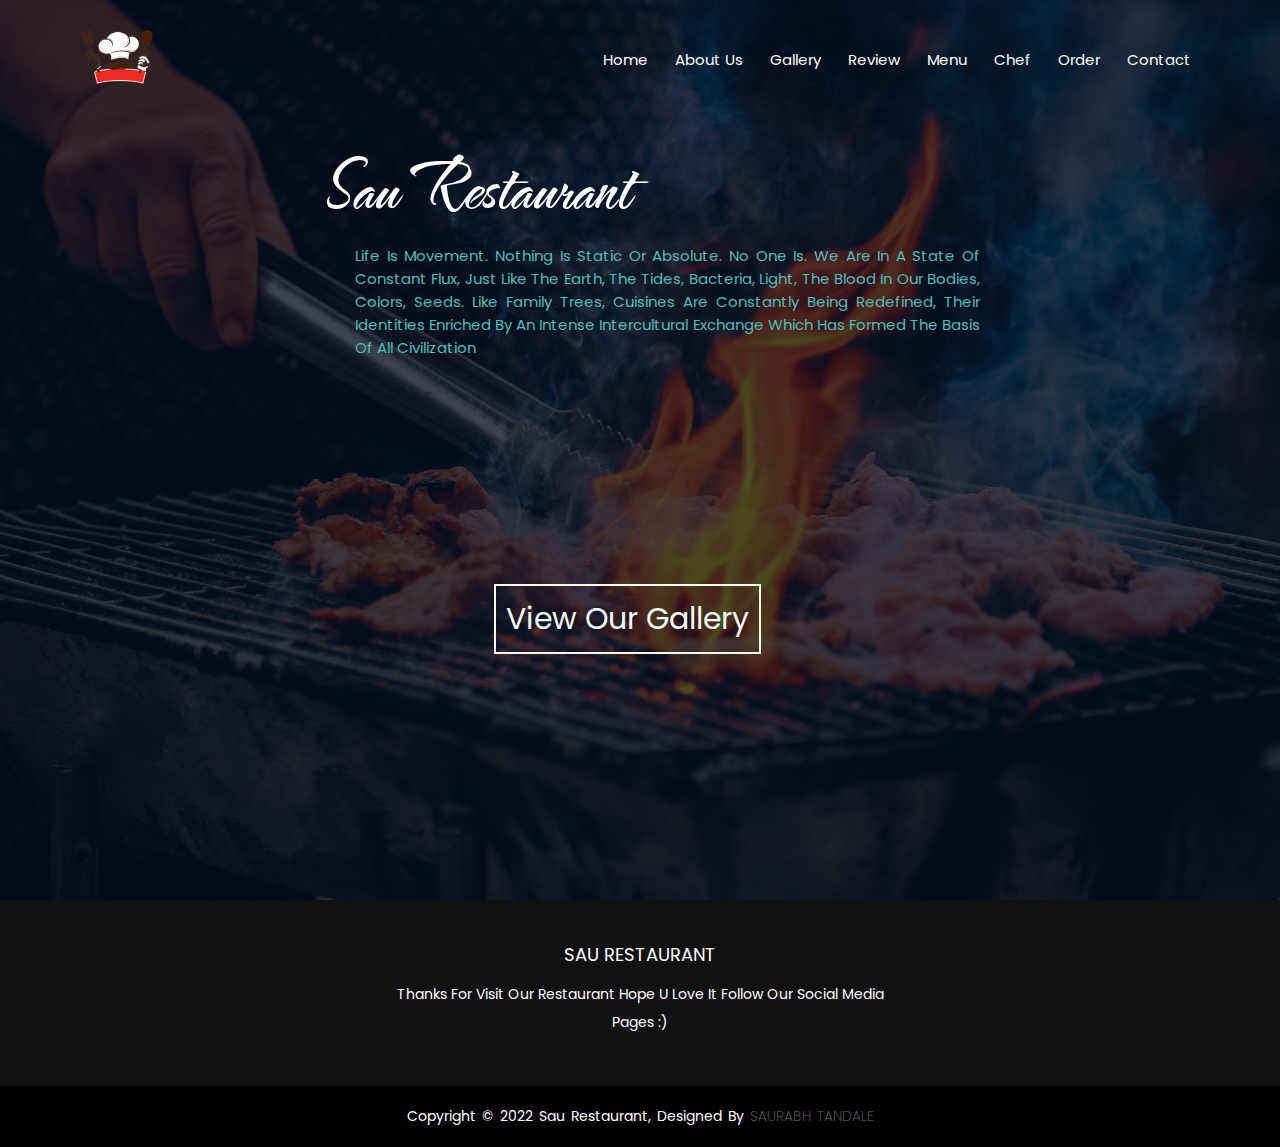
<file: index.html>
<!DOCTYPE html>
<html lang="en">
<head>
  <meta charset="UTF-8">
  <meta http-equiv="X-UA-Compatible" content="IE=edge">
  <meta name="viewport" content="width=device-width, initial-scale=1.0">
  <title>Sau Restaurant</title>
  <link rel="shortcut icon" href="./images/fav.png" type="image/x-icon">
  <link rel="stylesheet" href="https://cdnjs.cloudflare.com/ajax/libs/font-awesome/6.1.1/css/all.min.css"
    integrity="sha512-KfkfwYDsLkIlwQp6LFnl8zNdLGxu9YAA1QvwINks4PhcElQSvqcyVLLD9aMhXd13uQjoXtEKNosOWaZqXgel0g=="
    crossorigin="anonymous" referrerpolicy="no-referrer" />
    <link rel="stylesheet" href="style.css">

    <link rel="stylesheet" href="https://cdnjs.cloudflare.com/ajax/libs/font-awesome/6.1.2/css/all.min.css"
      integrity="sha512-1sCRPdkRXhBV2PBLUdRb4tMg1w2YPf37qatUFeS7zlBy7jJI8Lf4VHwWfZZfpXtYSLy85pkm9GaYVYMfw5BC1A=="
      crossorigin="anonymous" referrerpolicy="no-referrer" />

</head>
<body>
   <section class="header">
    <nav>
    <a href="index.html"><img src="images/res.png" alt="logo"></a>
    <div class="nav-links">
    <ul>
      <li><a href="index.html">Home</a></li>
      <li><a href="about/about.html">About us</a></li>
      <li><a href="gallery/gallery.html">Gallery</a></li>
      <li><a href="review/review.html">Review</a></li>
      <li><a href="menu/menu.html">Menu</a></li>
      <li><a href="chef/chef.html">Chef</a></li>
      <li><a href="order/order.html">Order</a></li>
      <li><a href="contact/contact.html">Contact</a></li>
      
    </ul>
    </div>
    </nav>
      
    <h1 class="head-1">Sau Restaurant</h1>
    <p class="para-1">Life is movement. Nothing is static or absolute. No one is. We are in a state of constant flux, just like the Earth, the
    tides, bacteria, light, the blood in our bodies, colors, seeds. Like family trees, cuisines are constantly being
    redefined, their identities enriched by an intense intercultural exchange which has formed the basis of all civilization</p>
    <div class="container">
      <button class="btn"><a href="./gallery/gallery.html" class="anchar">View Our Gallery</a></button>
    </div>
   </section>
   <footer>
    <div class="footer-content">
      <h3>Sau Restaurant</h3>
      <p>Thanks For Visit Our Restaurant Hope U Love It Follow Our Social Media Pages :) </p>
      <ul class="social">
        <li><a href="https://www.facebook.com/" target="_blank"><i class="fa-brands fa-facebook"></i></a></li>
        <li><a href="https://twitter.com/" target="_blank"><i class="fa-brands fa-twitter"></i></a></li>
        <li><a href="https://www.instagram.com/" target="_blank"><i class="fa-brands fa-instagram"></i></a></li>
        <li><a href="https://www.youtube.com/" target="_blank"><i class="fa-brands fa-youtube"></i></a></li>
        <li><a href="https://www.linkedin.com/" target="_blank"><i class="fa-brands fa-linkedin"></i></a></li>
      </ul>
    </div>
    <div class="footer-bottom">
      <p>Copyright &copy; 2022 Sau Restaurant, Designed by <span>Saurabh Tandale</span></p>
    </div>
   </footer>
</body>
</html>
</file>
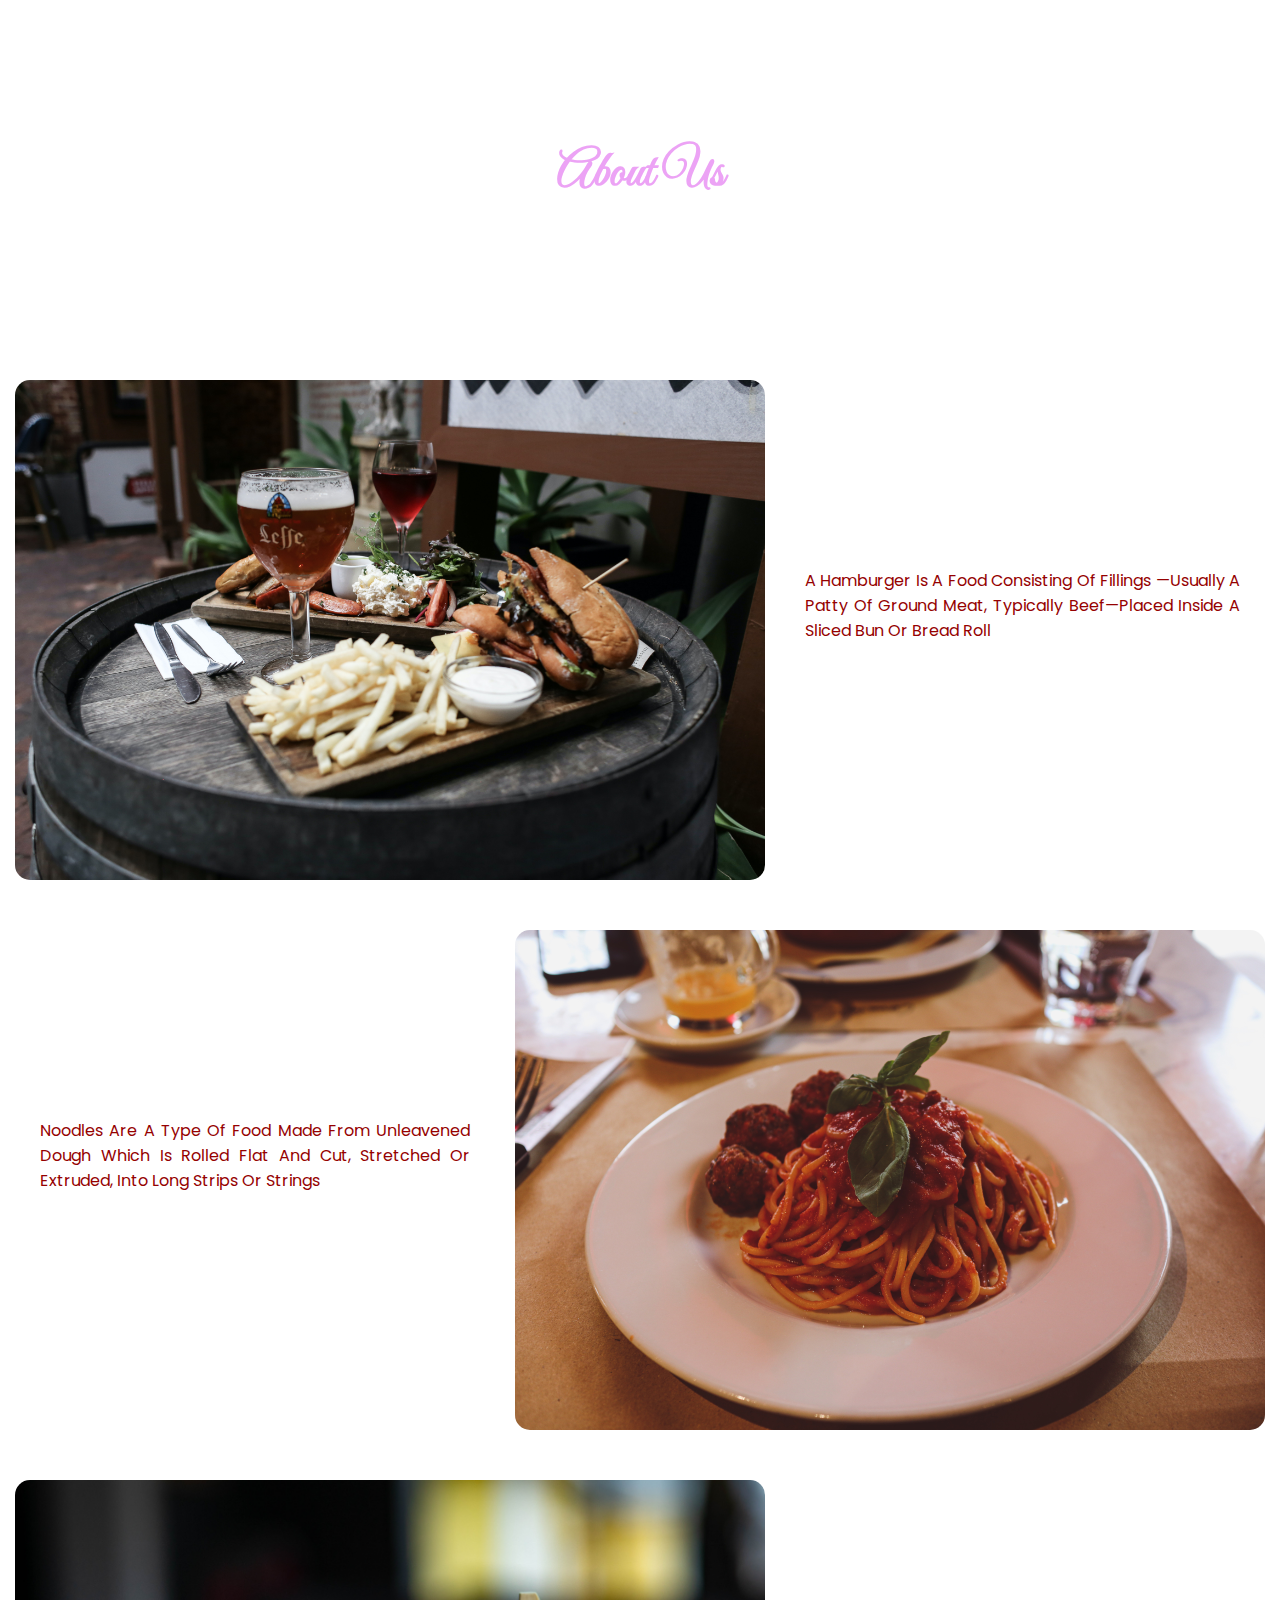
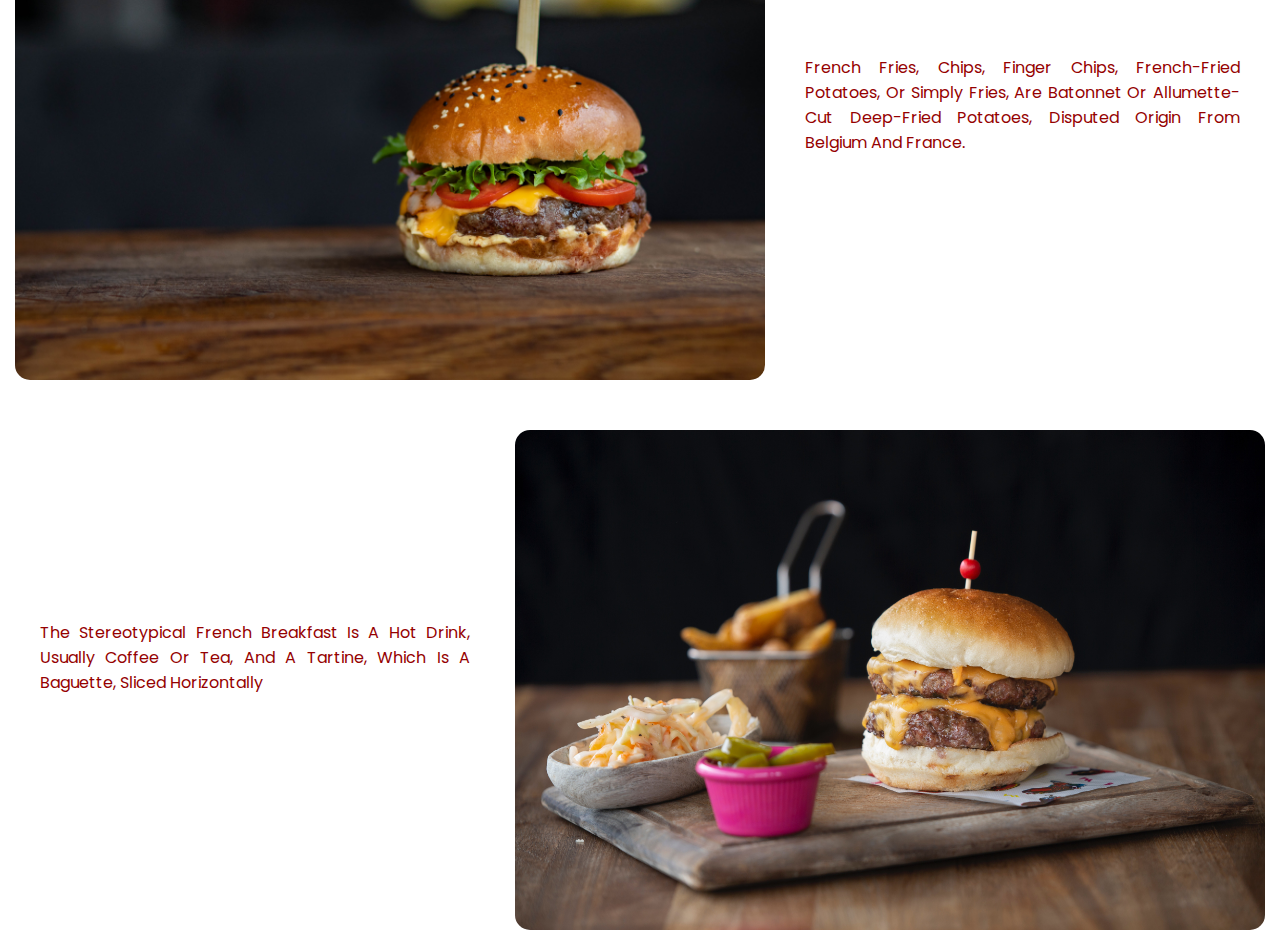
<file: about/about.html>
<!DOCTYPE html>
<html lang="en">
<head>
  <meta charset="UTF-8">
  <meta http-equiv="X-UA-Compatible" content="IE=edge">
  <meta name="viewport" content="width=device-width, initial-scale=1.0">
  <link rel="stylesheet" href="about.css">
  <title>About us</title>
</head>
<body>

    <nav>
      <div class="nav-links">
        <ul>
          <li><a href="../index.html">Home</a></li>
          <li><a href="../about/about.html">About us</a></li>
          <li><a href="../gallery/gallery.html">Gallery</a></li>
          <li><a href="../review/review.html">Review</a></li>
          <li><a href="../menu/menu.html">Menu</a></li>
          <li><a href="../chef/chef.html">Chef</a></li>
          <li><a href="../order/order.html">Order</a></li>
          <li><a href="../contact/contact.html">Contact</a></li>
    
        </ul>
      </div>
    </nav>

  <section>
    <h1 class="heading-1">About Us</h1>
    <p class="main">We welcome you to sit back, unwind and appreciate the lovely sights and hints of the ocean while our best gourmet expert
    sets you up a scrumptious dinner utilizing the best and freshest ingredients.’Company Name’s legacy comes from The
    parent Restaurant which was built up in 1963.</p>

    <div class="container">
      <img src="../images/food-0.jpg" alt="food-image" class="image-1">
      <p class="para-1">A hamburger is a food consisting of fillings —usually a patty of ground meat, typically beef—placed inside a sliced bun
      or bread roll</p>
      </div>

      <div class="container-2">
        <p class="para-2">Noodles are a type of food made from unleavened dough which is rolled flat and cut, stretched or
          extruded, into long
          strips or strings</p>
      <img src="../images/food-2.jpg" alt="food-image" class="image-2">   
</div>

     <div class="container-3">
      <img src="../images/food-3.jpg" alt="food-image" class="image-3">
      <p class="para-3">French fries, chips, finger chips, french-fried potatoes, or simply fries, are batonnet or allumette-cut deep-fried
      potatoes, disputed origin from Belgium and France.</p>
      </div>

      <div class="container-4">
        <p class="para-4">The stereotypical French breakfast is a hot drink, usually coffee or tea, and a tartine, which is a baguette, sliced
        horizontally</p>
        <img src="../images/food-1.jpg" alt="food-image" class="image-4">
      </div>
    
  </section>
</body>
</html>
</file>
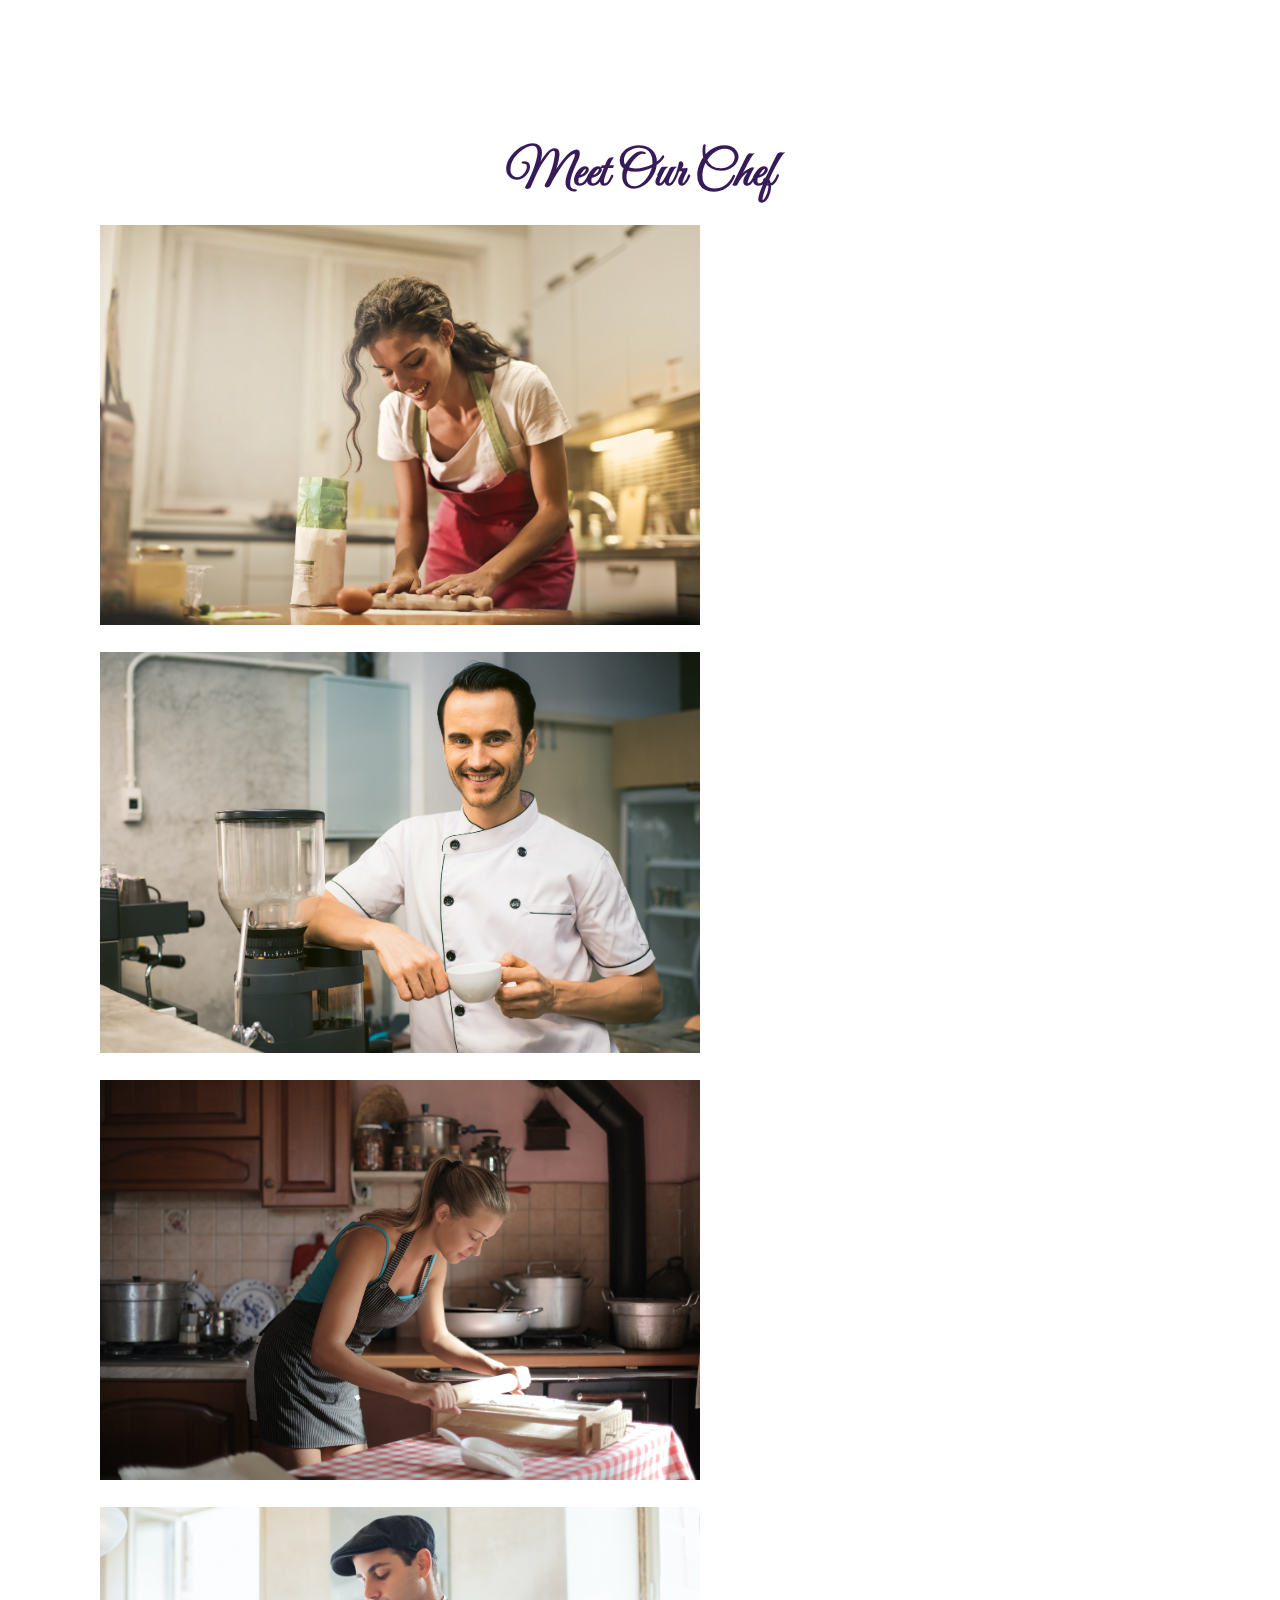
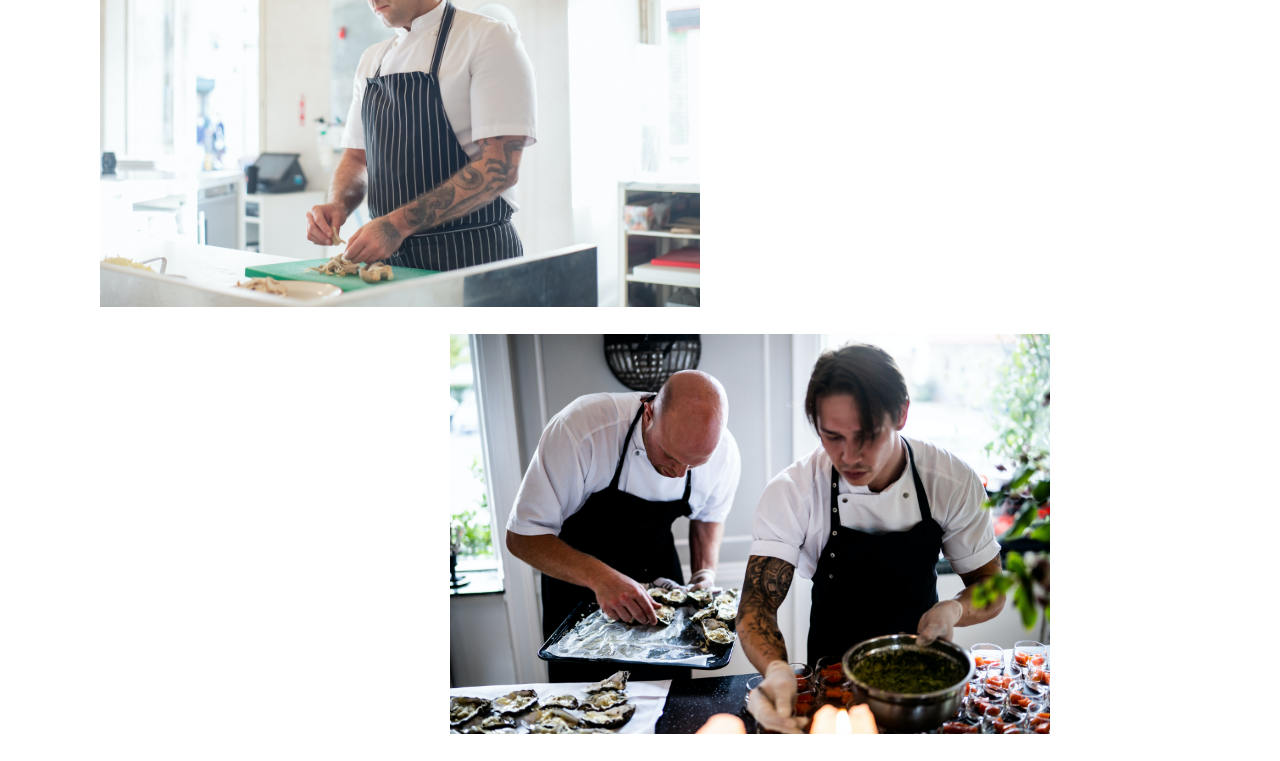
<file: chef/chef.html>
<!DOCTYPE html>
<html lang="en">
<head>
  <meta charset="UTF-8">
  <meta http-equiv="X-UA-Compatible" content="IE=edge">
  <meta name="viewport" content="width=device-width, initial-scale=1.0">
  <link rel="stylesheet" href="chef.css">
  <title>Chef</title>
</head>
<body>

    <nav>
      <div class="nav-links">
        <ul>
          <li><a href="../index.html">Home</a></li>
          <li><a href="../about/about.html">About us</a></li>
          <li><a href="../gallery/gallery.html">Gallery</a></li>
          <li><a href="../review/review.html">Review</a></li>
          <li><a href="../menu/menu.html">Menu</a></li>
          <li><a href="../chef/chef.html">Chef</a></li>
          <li><a href="../order/order.html">Order</a></li>
          <li><a href="../contact/contact.html">Contact</a></li>
    
        </ul>
      </div>
    </nav>
    
  <h1 class="heading-1">Meet Our Chef</h1>
  <div class="container">
    <img class="image" src="../images/chef-1.jpg" alt="">
    <img class="image" src="../images/chef-2.jpg" alt="">
    <img class="image" src="../images/chef-3.jpg" alt="">
    <img class="image" src="../images/chef-4.jpg" alt="">
    <img class="image-last" src="../images/chef-5.jpg" alt="">
  </div>

   
 
  

</body>
</html>
</file>
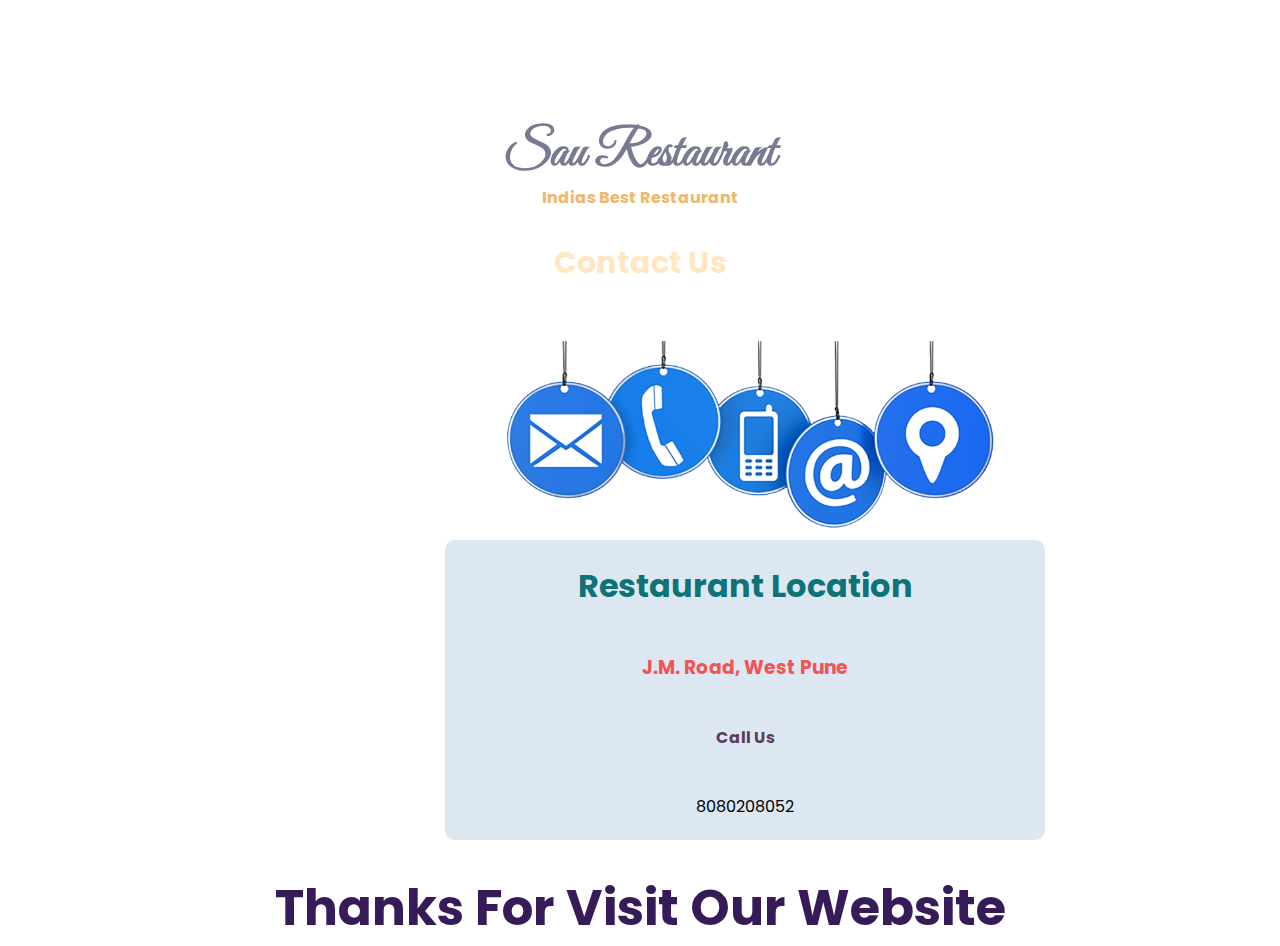
<file: contact/contact.html>
<!DOCTYPE html>
<html lang="en">
<head>
  <meta charset="UTF-8">
  <meta http-equiv="X-UA-Compatible" content="IE=edge">
  <meta name="viewport" content="width=device-width, initial-scale=1.0">
  <link rel="stylesheet" href="contact.css">
  <title>Contact</title>
</head>
<body>
  
  <nav>
    <div class="nav-links">
      <ul>
        <li><a href="../index.html">Home</a></li>
        <li><a href="../about/about.html">About us</a></li>
        <li><a href="../gallery/gallery.html">Gallery</a></li>
        <li><a href="../review/review.html">Review</a></li>
        <li><a href="../menu/menu.html">Menu</a></li>
        <li><a href="../chef/chef.html">Chef</a></li>
        <li><a href="../order/order.html">Order</a></li>
        <li><a href="../contact/contact.html">Contact</a></li>
  
      </ul>
    </div>
  </nav>

  <h1 class="heading-1">Sau Restaurant</h1>
  <p class="par-1">Indias best restaurant</p>
    <h2 class="heading-2">Contact Us</h2>
  <img src="../images/cont.png" alt="contact.jpg" class="image-1">
  <div class="container">
     <h1 class="head-3">Restaurant Location</h1>
     <h3 class="head-4">J.M. Road, West Pune</h3>
     <h4 class="head-5">Call us</h4>
     <p class="para-6">8080208052</p>
  </div>
  <div class="last">
    <footer>
      <h1 class="heading-one">Thanks For Visit Our Website</h1>
    </footer>
  </div>
</body>
</html>
</file>
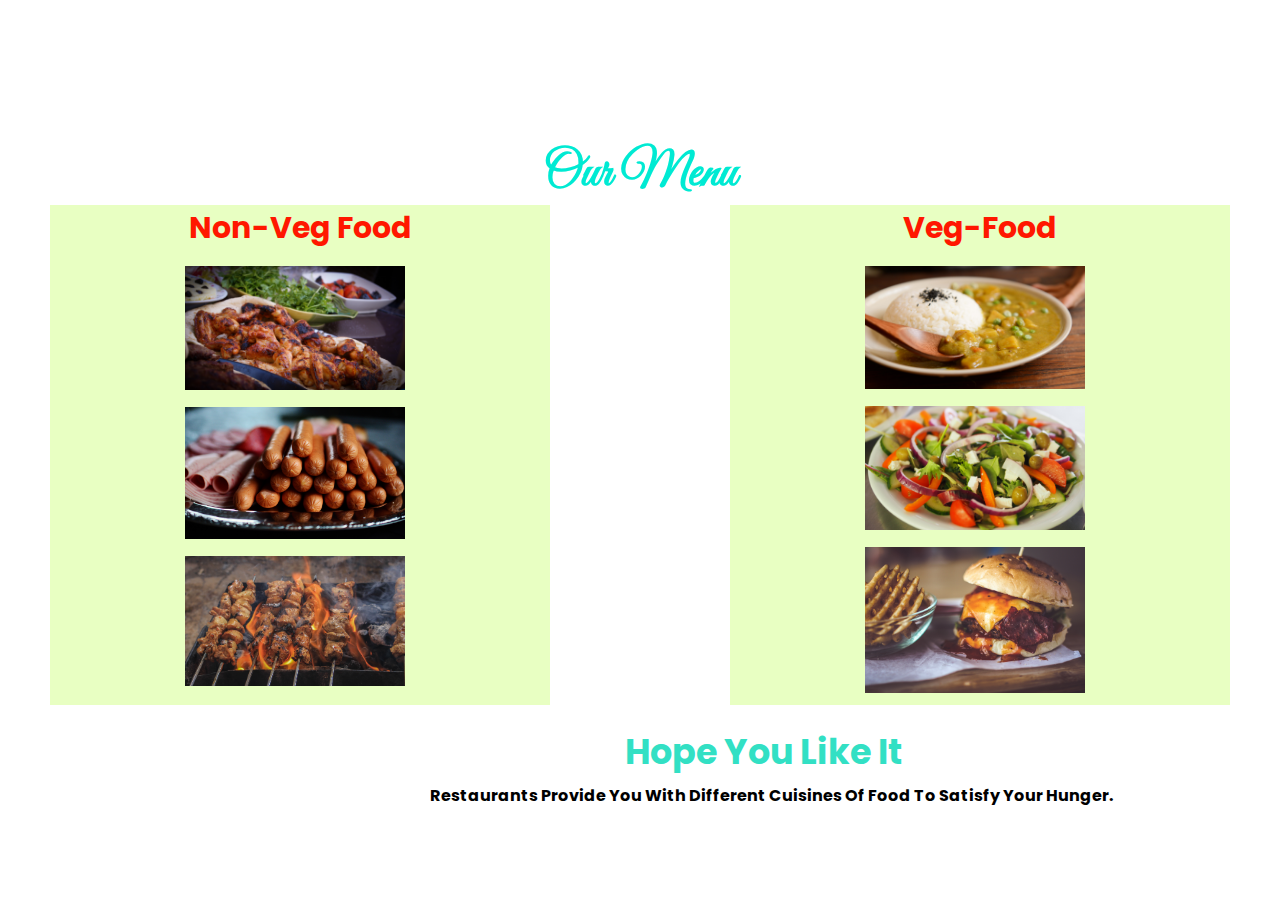
<file: menu/menu.html>
<!DOCTYPE html>
<html lang="en">
<head>
  <meta charset="UTF-8">
  <meta http-equiv="X-UA-Compatible" content="IE=edge">
  <meta name="viewport" content="width=device-width, initial-scale=1.0">
<link rel="stylesheet" href="menu.css">
  <title>Menu</title>
</head>
<body>

  <nav>
    <div class="nav-links">
      <ul>
        <li><a href="../index.html">Home</a></li>
        <li><a href="../about/about.html">About us</a></li>
        <li><a href="../gallery/gallery.html">Gallery</a></li>
        <li><a href="../review/review.html">Review</a></li>
        <li><a href="../menu/menu.html">Menu</a></li>
        <li><a href="../chef/chef.html">Chef</a></li>
        <li><a href="../order/order.html">Order</a></li>
        <li><a href="../contact/contact.html">Contact</a></li>
  
      </ul>
    </div>
  </nav>


  <h1 class="main">Our Menu</h1>
   <section class="first">
    <div class="container">
      <h1 class="first-heading">Non-Veg Food</h1>
      <img src="images/nonveg-1.jpg" alt="non-veg" class="non-1">
      <img src="images/nonveg-2.jpg" alt="non-veg" class="non-2">
      <img src="images/nonveg-3.jpg" alt="non-veg" class="non-3">
    </div>

    <div class="box">
      <h2 class="second-heading">Veg-Food</h2>
      <img src="images/veg-1.jpg" alt="veg" class="veg-1">
      <img src="images/veg-2.jpg" alt="veg" class="veg-2">
      <img src="images/veg-4.jpg" alt="veg" class="veg-3">
    </div>
   </section>
      <div class="para">
        <h3 class="three">Hope You Like It</h3>
      </div>
      <p class="para-1">Restaurants provide you with different cuisines of food to satisfy your hunger.</p>
</body>
</html>
</file>
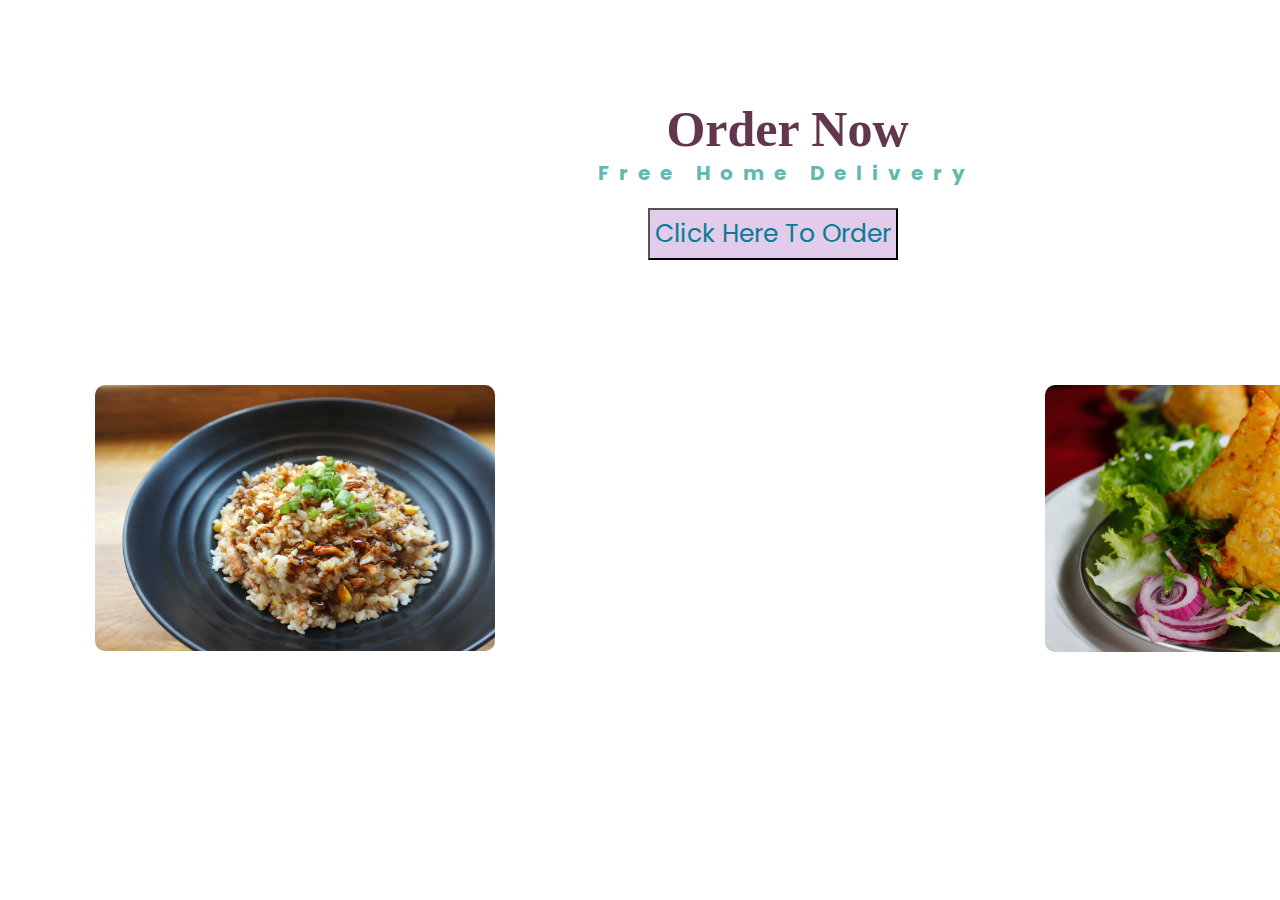
<file: order/order.html>
<!DOCTYPE html>
<html lang="en">
<head>
  <meta charset="UTF-8">
  <meta http-equiv="X-UA-Compatible" content="IE=edge">
  <meta name="viewport" content="width=device-width, initial-scale=1.0">
  <link rel="stylesheet" href="order.css">
  <title>Order</title>
</head>
<body>

  <nav>
    <div class="nav-links">
      <ul>
        <li><a href="../index.html">Home</a></li>
        <li><a href="../about/about.html">About us</a></li>
        <li><a href="../gallery/gallery.html">Gallery</a></li>
        <li><a href="../review/review.html">Review</a></li>
        <li><a href="../menu/menu.html">Menu</a></li>
        <li><a href="../chef/chef.html">Chef</a></li>
        <li><a href="../order/order.html">Order</a></li>
        <li><a href="../contact/contact.html">Contact</a></li>
  
      </ul>
    </div>
  </nav>

  
  <section class="order">
    <div class="head">
    <h1 class="heading-1">Order Now</h1>
    <p class="para">Free Home Delivery</p>
    </div>
    
    <div class="main">
    <button class="btn">Click Here To Order</button>
    </div>

    <div class="container">
      <div class="box-1">
      <img src="img/rice.jpg" alt="food-image" class="image-1">
      </div>

      <div class="box-2">
     <img src="img/samosa.jpg" alt="food-image" class="image-2">
      </div>
      <div class="head-first">
      </div>
  </section>

 
</body>
</html>
</file>
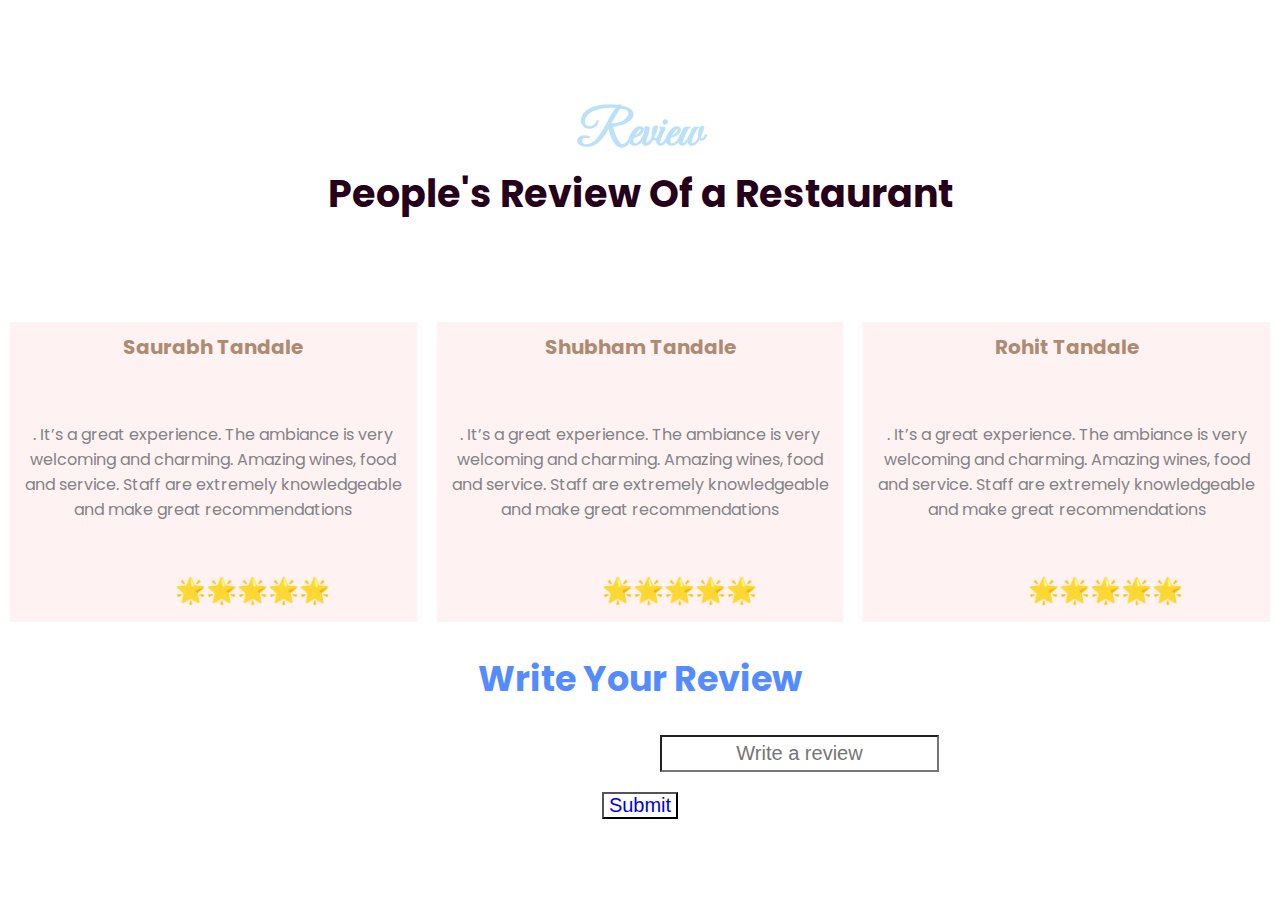
<file: review/review.html>
<!DOCTYPE html>
<html lang="en">
<head>
  <meta charset="UTF-8">
  <meta http-equiv="X-UA-Compatible" content="IE=edge">
  <meta name="viewport" content="width=device-width, initial-scale=1.0">
  <link rel="stylesheet" href="review.css">
  <title>Review</title>
</head>
<body>

  <nav>
    <div class="nav-links">
      <ul>
        <li><a href="../index.html">Home</a></li>
        <li><a href="../about/about.html">About us</a></li>
        <li><a href="../gallery/gallery.html">Gallery</a></li>
        <li><a href="../review/review.html">Review</a></li>
        <li><a href="../menu/menu.html">Menu</a></li>
        <li><a href="../chef/chef.html">Chef</a></li>
        <li><a href="../order/order.html">Order</a></li>
        <li><a href="../contact/contact.html">Contact</a></li>
  
      </ul>
    </div>
  </nav>

  
   <h1 class="heading">Review</h1>
    <h3 class="peoples_review"> People's Review Of a Restaurant </h3>
   <div class="container">
    <div class="box-1">
      <h1 class="first">Saurabh Tandale</h1>
      <p class="para">. It’s a great experience. The ambiance is very welcoming and charming. Amazing wines, food and service. Staff are
      extremely knowledgeable and make great recommendations</p>
      <span class="click">🌟🌟🌟🌟🌟</span>
    </div>
    <div class="box-2">
      <h1 class="first">Shubham Tandale</h1>
      <p class="para">. It’s a great experience. The ambiance is very welcoming and charming. Amazing wines, food and service.
        Staff are
        extremely knowledgeable and make great recommendations</p>
      <span class="click">🌟🌟🌟🌟🌟</span>
    </div>
    <div class="box-3">
      <h1 class="first">Rohit Tandale</h1>
      <p class="para">. It’s a great experience. The ambiance is very welcoming and charming. Amazing wines, food and service.
        Staff are
        extremely knowledgeable and make great recommendations</p>
      <span class="click">🌟🌟🌟🌟🌟</span>
    </div>
   </div>

   <div class="review">
      <h2 class="head-first">Write Your Review</h2>
      <label for="first">
      <input class="input-box" type="text" name="write" id="first" placeholder="Write a review">
      </label>
   </div>
   <div class="btn">
    <button class="btn-1" type="submit"><a class="anchar" href="../index.html">Submit</a></button>
   </div>
</body>
</html>
</file>
<file: style.css>
@import url('https://fonts.googleapis.com/css2?family=Poppins&display=swap');
@import url('https://fonts.googleapis.com/css2?family=The+Nautigal:wght@700&display=swap');

* {
  margin:0;
  padding:0;
  box-sizing:border-box;
  font-family: 'Poppins', sans-serif;
  outline: none;
  border: none;
  text-transform: capitalize;
  list-style-type: none;
  text-decoration: none;
}

html {
  font-size: 62.5%;
}

.header{
  min-height: 100vh;
  width: 100%;
  background-image: linear-gradient(rgba(4,9,30,0.7),rgba(4,9,30,0.7)),url(images/resbg.jpg);
   background-position: center;
  background-size: cover;
  background-repeat: no-repeat;
}


nav {
  display: flex;
  padding: 2% 6%;
  justify-content: space-between;
  align-items: center;
}

nav img {
  width: 80px;
}

.nav-links {
  flex: 1;
  text-align: right;
}


.nav-links ul li {
  list-style: none;
  display: inline-block;
  padding: 8px 12px;
  position: relative;
}

.nav-links ul li a{
  color: #fff;
  text-decoration: none;
  font-size: 15px;
  transition: 1s;
}

.nav-links ul li a:hover {
  color: #FF869E;
  border-bottom: 1px solid #54BAB9;
  animation: 0.5s 1s ease-in rgb(94, 209, 117);
}

.btn {
  display:grid;
  place-items:center;
  margin-top: 225px;
  margin-left: -40px;
}



.first-btn {
  font-size: 15px;
  font-weight: bold;
  background-color:transparent;
  border: 1px solid #CBF1F5;
  padding: 10px;
  color: #FDF6F0;
}

.head-1 {
  text-align: right;
  margin-top: 20px;
  margin-right: 650px;
  font-size: 80px;
  font-weight: bolder;
  color: #fff;
      font-family: 'The Nautigal', cursive;
}

.head-1:hover {
  color: #9896F1 !important;
}

.para-1 {
  text-align: justify;
    font-size: 50px;
  margin-left: 355px;
  margin-right: 300px;
  margin-top: 10px;
  font-size: 15px;
  color: #54BAB9;

}


.container {
  display: flex;
  justify-content: center;
  align-items: center;
}

.btn {
  background-color: transparent;
  border: 2px solid #FCF8E8;
  margin-left: -25px;
   font-size: 30px;
   padding: 10px;
   transition: 5s;
}

.btn:hover {
  background-color: #94DAFF;
  border-radius: 50px;
}


.anchar {
  text-decoration: none;
  color: #EFFFFD;
  transition: 5s;
}

.anchar:hover {
  color: #F7F7F7;
}

footer {
  background-color: #111;
  height:auto;
  width: 100%;
  padding-top: 40px;
  color: #fff;
  animation: footer 10s  linear infinite;
  overflow: hidden;
}

@keyframes footer {
   0% {
    background-color: #180A0A;
   }

   50% {
    background-color: #191A19;
   }

   100% {
    background-color: #261C2C;
   }
}


 .footer-content {
  display: flex;
  align-items: center;
  justify-content: center;
  flex-direction: column;
  text-align: center;
 }

 .footer-content h3 {
  font-size: 1.8rem;
  font-weight: 400;
  text-transform: uppercase;
  line-height: 3rem;
 }

 .footer-content p {
  max-width: 500px;
  margin: 10px auto;
  line-height: 28px;
  font-size: 14px;
 }

 .social {
  list-style-type: none;
  display: flex;
  align-items: center;
  justify-content: center;
  margin: 1rem 0 3rem 0;
 }

 .social ul li {
  list-style: none !important;
 }

  .social li {
    margin: 0 10px;

  }

  .social a {
    text-decoration: none;
    color: #fff;
  }

  .social a i {
    font-size: 1rem;
    transition: color .4s ease;
  }

  .social a:hover i {
    color: aqua;
  }
 
  .footer-bottom {
    background: #000;
    width: 100vw;
    padding: 20px 0;
    text-align: center;
  }

  .footer-bottom p {
     font-size: 14px;
     word-spacing: 2px;
     text-transform: capitalize;
  }

  .footer-bottom span {
    text-transform: uppercase;
    opacity: .4;
    font-weight: 200;
  }
</file>
<file: about/about.css>
@import url('https://fonts.googleapis.com/css2?family=Poppins&display=swap');
@import url('https://fonts.googleapis.com/css2?family=Great+Vibes&display=swap');


* {
  margin:0;
  padding:0;
  box-sizing:border-box;
  outline: none;
  border: none;
  text-transform: capitalize;
}

body {
   font-family: 'Poppins', sans-serif;
   animation: bg 10s  linear infinite;
}

@keyframes bg {
   0% {
    background-color: #FFF9CA;
   }

   25%{
    background-color: #94B49F;
   }

   50%{
    background-color: #ECB390;
   }

   75%{
    background-color: #B2C8DF;
   }

   100%{
    background-color: #FFC3C3;
   }
}


nav {
  display: flex;
  padding: 2% 6%;
  justify-content: space-between;
  align-items: center;
}

.nav-links {
  flex: 1;
  text-align: right;
}


.nav-links ul li {
  list-style: none;
  display: inline-block;
  padding: 8px 12px;
  position: relative;
}

.nav-links ul li a{
  color: #fff;
  text-decoration: none;
  font-size: 15px;
  transition: 1s;
}

.nav-links ul li a:hover {
  color: #FF869E;
  border-bottom: 1px solid #54BAB9;
  animation: 0.5s 1s ease-in rgb(94, 209, 117);
}


.heading-1 {
  text-align: center;
  margin-top: 50px;
  font-size: 50px;
  font-weight: bolder;
  color: #ECA3F5;
  font-family: 'Great Vibes', cursive;
 transition: 5s;
}

.heading-1:hover {
  color: #4E9F3D;
}

.container {
  display: flex;
  justify-content: flex-start;
  align-items: center;
}

.main {
  text-align: justify;
  margin-left: 360px;
  margin-right: 360px;
  color: #fff;
  transition: 3s;
}

.main:hover {
  color: #FA7D09;
}

.image-1 {
  width: 100%;
  height: 500px;
  border-radius: 15px;
  margin-left: 15px;
  margin-top: 50px;
  transition: 2s;
}


.image-1:hover {
  border-radius: 100px;
  box-shadow: 3px 6px 10px #420516;
}

.container-2 {
  display: flex;
  justify-content: flex-end;
  align-items: center;
}

.para-1 {
  text-align: justify;
  margin-left: 40px;
  margin-right: 40px;
  transition: color 1s ease-in-out;
  color: #950101;
}

.para-1:hover {
  color: #371B58;
}

.image-2 {
  display: block;
  width: 100%;
   height: 500px;
  border-radius: 15px;
  margin-left: 5px;
  margin-top: 50px;
  margin-right: 15px;
  transition: 2s;
}

.image-2:hover {
  border-radius: 100px;
  box-shadow: 3px 6px 10px #420516;
}

.para-2 {
  text-align: justify;
  margin-left: 40px;
  margin-right: 40px;
  transition: color 1s ease-in-out;
  color: #950101;
}

.para-2:hover {
 color: #371B58;
}

.container-3 {
  display: flex;
  justify-content: flex-start;
  align-items: center;
}

.image-3 {
  width: 100%;
   height: 500px;
  border-radius: 15px;
  margin-left: 5px;
  margin-top: 50px;
  margin-left: 15px;
  transition: 2s;
}

.image-3:hover {
  border-radius: 100px;
  box-shadow: 3px 6px 10px #420516;
}

.para-3 {
  text-align: justify;
  margin-left: 40px;
  margin-right: 40px;
   transition: color 1s ease-in-out;
  color: #950101;
}

.para-3:hover {
 color: #371B58;
}

.container-4 {
  display: flex;
  justify-content: flex-start;
  align-items: center;
}


.image-4 {
  width: 100%;
   height: 500px;
  border-radius: 15px;
  margin-left: 5px;
  margin-top: 50px;
  margin-right: 15px;
  margin-bottom: 5px;
  transition: 2s;
}

.image-4:hover {
  border-radius: 100px;
  box-shadow: 3px 6px 10px #420516;
}

.para-4 {
  text-align: justify;
  margin-left: 40px;
  margin-right: 40px;
   transition: color 1s ease-in-out;
  color: #950101;
}

.para-4:hover{
 color: #371B58;
}
</file>
<file: chef/chef.css>
@import url('https://fonts.googleapis.com/css2?family=Poppins&display=swap');
@import url('https://fonts.googleapis.com/css2?family=Great+Vibes&display=swap');

* {
  margin:0;
  padding:0;
  box-sizing:border-box;
  outline: none;
  border: none;
  text-transform: capitalize;
}

body {
 font-family: 'Poppins', sans-serif;
    animation: just 10s  linear infinite;
}

@keyframes just {
   0% {
    background-color: #FFF9CA;
   }

   25%{
    background-color: #94B49F;
   }

   50%{
    background-color: #ECB390;
   }

   75%{
    background-color: #B2C8DF;
   }

   100%{
    background-color: #FFC3C3;
   }
}

nav {
  display: flex;
  padding: 2% 6%;
  justify-content: space-between;
  align-items: center;
}


.nav-links {
  flex: 1;
  text-align: right;
}


.nav-links ul li {
  list-style: none;
  display: inline-block;
  padding: 8px 12px;
  position: relative;
}

.nav-links ul li a{
  color: #fff;
  text-decoration: none;
  font-size: 15px;
  transition: 1s;
}

.nav-links ul li a:hover {
  color: #FF869E;
  border-bottom: 1px solid #54BAB9;
  animation: 0.5s 1s ease-in rgb(94, 209, 117);
}

.heading-1 {
  text-align: center;
  margin-top: 50px;
  margin-bottom: 20px;
  font-size: 50px;
  font-weight: bolder;
  color: #371B58;
   font-family: 'Great Vibes', cursive;
   transition: 2s;
}

.heading-1:hover {
  color: #A05344;
}


.container {
  display: inline-block;
  justify-content:space-between;
  align-items: center;
}

.image {
  width: 600px;
  margin-left: 100px;
  margin-bottom: 20px;
  transition: 2s;
}

.image-last {
   width: 600px;
  margin-left: 450px;
  margin-bottom: 20px;
  transition: 2s;
}

.image-last:hover{
    border-radius: 50px;
  box-shadow: 2px 4px 8px #03C4A1;
}

.image:hover {
  border-radius: 50px;
  box-shadow: 2px 4px 8px #03C4A1;

}

.head-1 {
  display: inline-flex;
  font-size: 25px;
  font-weight: bold;
  color: #3D0000;
  margin-left: 225px;
  border-radius: 10px;
}

.head-2 {
    display: inline-flex;
  font-size: 25px;
  font-weight: bold;
  color: #3D0000;
  margin-left:650px ;
  border-radius: 10px;
}
</file>
<file: contact/contact.css>
@import url('https://fonts.googleapis.com/css2?family=Poppins&display=swap');
@import url('https://fonts.googleapis.com/css2?family=Great+Vibes&display=swap');


* {
  margin:0;
  padding:0;
  box-sizing:border-box;
  outline: none;
  border: none;
  text-transform: capitalize;
}

body {
 font-family: 'Poppins', sans-serif;
  animation: bodyColor 10s  linear infinite;
}

@keyframes bodyColor {
   0% {
    background-color: #FFF9CA;
   }

   25%{
    background-color: #94B49F;
   }

   50%{
    background-color: #ECB390;
   }

   75%{
    background-color: #B2C8DF;
   }

   100%{
    background-color: #FFC3C3;
   }
}


nav {
  display: flex;
  padding: 2% 6%;
  justify-content: space-between;
  align-items: center;
}


.nav-links {
  flex: 1;
  text-align: right;
}


.nav-links ul li {
  list-style: none;
  display: inline-block;
  padding: 8px 12px;
  position: relative;
}

.nav-links ul li a{
  color: #fff;
  text-decoration: none;
  font-size: 15px;
  transition: 1s;
}

.nav-links ul li a:hover {
  color: #FF869E;
  border-bottom: 1px solid #54BAB9;
  animation: 0.5s 1s ease-in rgb(94, 209, 117);
}



.heading-1 {
  text-align: center;
  margin-top: 30px;
  font-size: 50px;
  font-weight: bolder;
  color: #787A91;
  font-family: 'Great Vibes', cursive;
  transition: 3s;
}

.heading-1:hover {
  color: #003F5C;
}

.par-1 {
  color: #EEB76B;
  text-align: center;
  font-weight: bold;
}


.heading-2 {
  text-align: center;
  font-size: 30px;
  font-weight: bolder;
  color: #FFE7BF;
  margin-top: 30px;
}



.image-1 {
  width: 500px;
  margin-top: 30px;
  margin-left: 500px;
}




.container {
  display:grid;
  place-items:center;
  width: 600px;
  height: 300px;
  background-color: #DDE7F2;
  margin-bottom: 10px;
  margin-left: 445px;
  border-radius: 10px;
  transition: 1s;
}

.container:hover {
  border-radius: 50px;
  border: 2px solid #BAABDA;
  background-color: #DAE2B6;
  box-shadow: 2px 4px 6px #ADC2A9;

}


.head-3 {
  text-align: center;
  /* margin-bottom: 255px; */
   color: #0D7377;
}

.head-4 {
  color: #F05454;
}


.head-5 {
  color: #5A3D5C;
}

.last {
  display:flex;
  justify-content:center;
  align-items:center;
}

footer {
  text-align: center;
}

.heading-one {
  margin-top: 20px;
  font-size: 50px;
  font-weight: bolder;
  color: #371B58;
  transition: 1s;
}

.heading-one:hover {
  text-shadow: 1px 2px 10px #950101;
  color: #4E9F3D;
}
</file>
<file: menu/menu.css>
@import url('https://fonts.googleapis.com/css2?family=Poppins&display=swap');
@import url('https://fonts.googleapis.com/css2?family=Great+Vibes&display=swap');


  * {
  margin:0;
  padding:0;
  box-sizing:border-box;
  text-transform: capitalize;
}

body {
   font-family: 'Poppins', sans-serif;
   animation: round 10s  linear infinite;
}

@keyframes round {
   0% {
    background-color: #FFF9CA;
   }

   25%{
    background-color: #94B49F;
   }

   50%{
    background-color: #ECB390;
   }

   75%{
    background-color: #B2C8DF;
   }

   100%{
    background-color: #FFC3C3;
   }
} 


nav {
  display: flex;
  padding: 2% 6%;
  justify-content: space-between;
  align-items: center;
}


.nav-links {
  flex: 1;
  text-align: right;
}


.nav-links ul li {
  list-style: none;
  display: inline-block;
  padding: 8px 12px;
  position: relative;
}

.nav-links ul li a{
  color: #fff;
  text-decoration: none;
  font-size: 15px;
  transition: 1s;
}

.nav-links ul li a:hover {
  color: #FF869E;
  border-bottom: 1px solid #54BAB9;
  animation: 0.5s 1s ease-in rgb(94, 209, 117);
}

.main {
  text-align: center;
  margin-top: 50px;
  font-size: 50px;
  font-weight: bolder;
  color: #00EAD3;
  font-family: 'Great Vibes', cursive;
 transition: 5s;
}

.main:hover {
  color: #F9B208;
}


.first {
  display: flex;
  justify-content: space-between;
  align-items: center;
  width: 100%;
  height: 100%;
}

.container {
  display: block;
  justify-content: center;
  align-items: center;
  width: 500px;
  height: 500px;
  background-color: #E8FFC2;
  margin-left: 50px;
 transition: all 5s;
}

.container:hover{
  box-shadow: 1px 2px 10px #FB7AFC;
  border-radius: 20px;
}


.first-heading{
  text-align: center;
  font-size: 30px;
  color: #FF1700;
  margin-bottom: 10px;
  transition: 3s;
}

.first-heading:hover {
  text-shadow: 1px 2px 8px #00263B;
}

.non-1{
  width: 230px;
  margin-left: 130px;
  padding: 5px;
  transition: all 3s;
}

.non-1:hover {
  box-shadow: 1px 2px 8px #40394A;
}

.non-2{
  width: 230px;
  margin-left: 130px;
  padding: 5px;
  transition: all 3s;
}

.non-2:hover {
  box-shadow: 1px 2px 8px #40394A;
}


.non-3{
  width: 230px;
  margin-left: 130px;
  padding: 5px;
  transition: all 3s;
}

.non-3:hover {
  box-shadow: 1px 2px 8px #40394A;
}

.box {
  display: block;
  justify-content:center;
  align-items: center;
  width: 500px;
  height: 500px;
  background-color: #E8FFC2;
  margin-right: 50px;
  transition: all 5s;
}

.box:hover{
  box-shadow: 1px 2px 10px #FB7AFC;
  border-radius: 20px;
}

.second-heading{
   text-align: center;
  font-size: 30px;
  color: #FF1700;
  margin-bottom: 10px;
  transition: 3s;
}

.second-heading:hover {
  text-shadow: 1px 2px 8px #00263B;
}

.veg-1{
  width: 230px;
  margin-left: 130px;
  padding: 5px;
  transition: all 3s;
}

.veg-1:hover {
  box-shadow: 1px 2px 8px #40394A;
}

.veg-2{
  width: 230px;
  margin-left: 130px;
  padding: 5px;
  transition: all 3s;
}

.veg-2:hover {
  box-shadow: 1px 2px 8px #40394A;
}

.veg-3{
  width: 230px;
  margin-left: 130px;
  padding: 5px;
  transition: all 3s;
}

.veg-3:hover {
  box-shadow: 1px 2px 8px #40394A;
}

.para {
  display: inline-block;
  justify-content: center;
  align-items: center;
}

.three {
  text-align: center;
  margin-left: 625px;
  margin-top: 20px;
  font-size: 35px;
  font-weight: bolder;
  color: #32E0C4;
 transition: 5s;
}

.three:hover {
  color: #6F0000;
}

.para-1 {
  font-weight: bold;
  margin-left: 430px;
  margin-top: 5px;
  transition: 5s;
}

.para-1:hover {
  color: #393E46;
}
</file>
<file: order/order.css>
@import url('https://fonts.googleapis.com/css2?family=Poppins&display=swap');
@import url('https://fonts.googleapis.com/css2?family=The+Nautigal:wght@700&display=swap');

* {
  margin:0;
  padding:0;
  box-sizing:border-box;
  font-family: 'Poppins', sans-serif;
  text-transform: capitalize;
}

html {
  font-size: 62.5%;
}

body {
  font-family: 'Poppins', sans-serif;
    animation: small 10s  linear infinite;
}

@keyframes small {
   0% {
    background-color: #FFF9CA;
   }

   25%{
    background-color: #94B49F;
   }

   50%{
    background-color: #ECB390;
   }

   75%{
    background-color: #B2C8DF;
   }

   100%{
    background-color: #FFC3C3;
   }
}

nav {
  display: flex;
  padding: 2% 6%;
  justify-content: space-between;
  align-items: center;
}


.nav-links {
  flex: 1;
  text-align: right;
}


.nav-links ul li {
  list-style: none;
  display: inline-block;
  padding: 8px 12px;
  position: relative;
}

.nav-links ul li a{
  color: #fff;
  text-decoration: none;
  font-size: 15px;
  transition: 1s;
}

.nav-links ul li a:hover {
  color: #FF869E;
  border-bottom: 1px solid #54BAB9;
  animation: 0.5s 1s ease-in rgb(94, 209, 117);
}


.order {
  display: inline-block;
  justify-content: center;
  align-items: center;
}

.head {
  display: inline-block;
  justify-content: center;
  align-items: center;
}

.heading-1 {
  text-align: center;
  font-size: 50px;
  margin-top: 10px;
  font-family: 'Great Vibes', cursive;
  color: #62374E;
  margin-left: 600px;
}

.para{
  font-size: 20px;
  font-weight: bold;
  color: #5FB9B0;
 letter-spacing: 10px;
 margin-left: 598px;
}


.container {
  display: flex;
  justify-content: space-between;
  align-items: center;
}

.main {
  display: flex;
  justify-content:center;
  align-items: center;
  margin-top: 20px;
}

.btn {
  font-size: 25px;
  margin-left: 50px;
  padding: 5px;
  background-color: #E1CCEC;
  color: #0C7B93;
  transition: 5s;
}

.btn:hover {
  border-radius: 25px;
  color: #FDFFAB;
  box-shadow: 1px 2px 10px #30384123';
}





.box-1 {
  display: inline-block;
  justify-content: center;
  align-items: center;
  width: 500px;
  height: 400px;
  background-color: transparent;
  margin-left: 45px;
  margin-top: 50px;
  transition: 5s;
}

.box-1:hover {
  background-color: #393E46;
  border-radius: 25px;
  box-shadow: 1px 2px 10px #72FFFF;
}

.box-2 {
  display: inline-block;
  justify-content: center;
  align-items: center;
  width: 500px;
  height: 400px;
  background-color: transparent;
  margin-left: 450px;
  margin-top: 50px;
  transition: 5s;
}

.box-2:hover {
  background-color: #393E46;
  border-radius: 25px;
  box-shadow: 1px 2px 10px #72FFFF;
}


.image-1 {
  width: 400px;
  margin-bottom: 195px;
  border-radius: 10px;
  margin-top: 75px;
  margin-left: 50px;
  transition: 4s;

}

.image-1:hover {
    border-radius: 25px;
    box-shadow: 1px 2px 10px #B4846C;
}

.image-2 {
  width: 400px;
  margin-bottom: 195px;
  border-radius: 10px;
   margin-top: 75px;
  margin-left: 50px;
  transition: 4s;
}

.image-2:hover {
  border-radius: 25px;
  box-shadow: 1px 2px 10px #B4846C;
}
</file>
<file: review/review.css>
@import url('https://fonts.googleapis.com/css2?family=Poppins&display=swap');
@import url('https://fonts.googleapis.com/css2?family=Great+Vibes&display=swap');

*{
  margin:0;
  padding:0;
  box-sizing:border-box;
}

body {
    font-family: 'Poppins', sans-serif;
    animation: bg 10s  linear infinite;
}

@keyframes bg {
   0% {
    background-color: #FFF9CA;
   }

   25%{
    background-color: #94B49F;
   }

   50%{
    background-color: #ECB390;
  }

   75%{
    background-color: #B2C8DF;
   }

   100%{
    background-color: #FFC3C3;
   }
}

nav {
  display: flex;
  padding: 2% 6%;
  justify-content: space-between;
  align-items: center;
}


.nav-links {
  flex: 1;
  text-align: right;
}


.nav-links ul li {
  list-style: none;
  display: inline-block;
  padding: 8px 12px;
  position: relative;
}

.nav-links ul li a{
  color: #fff;
  text-decoration: none;
  font-size: 15px;
  transition: 1s;
}

.nav-links ul li a:hover {
  color: #FF869E;
  border-bottom: 1px solid #54BAB9;
  animation: 0.5s 1s ease-in rgb(94, 209, 117);
}

.heading {
  text-align: center;
  font-size: 50px;
  font-weight: bolder;
  margin-top: 10px;
  font-family: 'Great Vibes', cursive;
  color: #BBE1FA;
  transition: 2s;
}

.heading:hover {
  color: #3E065F;
}


.peoples_review {
  font-size: 38px;
  text-align: center;
  color: #26001B;
  transition: 3s;
}

.peoples_review:hover {
   color: #00263B;
   
}

.container {
  display: flex;
  justify-content: center;
  align-items: center;
}

.box-1 {
  width: 500px;
  height: 300px;
  background-color: #FFF2F2;
  margin: 10px;
  margin-top: 100px;
  transition: 3s;
}

.box-1:hover {
  box-shadow: 2px 4px 8px #3D0000;
}

.box-2 {
  width: 500px;
  height: 300px;
  background-color: #FFF2F2;
  margin: 10px;
   margin-top: 100px;
   transition: 3s;
}

.box-2:hover {
  box-shadow: 2px 4px 8px #3D0000;
}

.box-3 {
  width: 500px;
  height: 300px;
  background-color:#FFF2F2;
  margin: 10px;
   margin-top: 100px;
   transition: 3s;
}

.box-3:hover {
  box-shadow: 2px 4px 8px #3D0000;
}

.first {
  text-align: center;
  font-size: 20px;
  color: #AD8B73;
  margin-top: 10px;
}

.para {
  text-align: center;
  margin-top: 60px;
  margin-left: 5px;
  margin-right: 5px;
  color: #7F8487;
  margin-bottom: 50px;
}

.click {
  font-size: 25px;
  margin-left: 165px;
}

.review {
  display: block;
  justify-content: center;
  align-items: center;
}

.head-first {
  text-align: center;
  font-size: 35px;
  color: #548CFF;
  margin-top: 20px;
}

.input-box {
  display: block;
  font-size: 20px;
  margin-left: 660px;
  margin-top: 30px;
  padding: 5px;
  text-align: center;
    background-color: transparent;
  color: #000D6B;
}

.btn {
  display: flex;
  justify-content: center;
  align-items: center;
}

.btn-1 {
  text-align: center;
  font-size: 15px;
  color: #E4FBFF;
  margin-top: 20px;
  background-color: transparent;
}

.anchar {
  text-decoration: none;
  font-size: 20px;
  padding: 5px;
  transition: 5s;
}

.anchar:hover {
  color: #BD2000;
}
</file>
